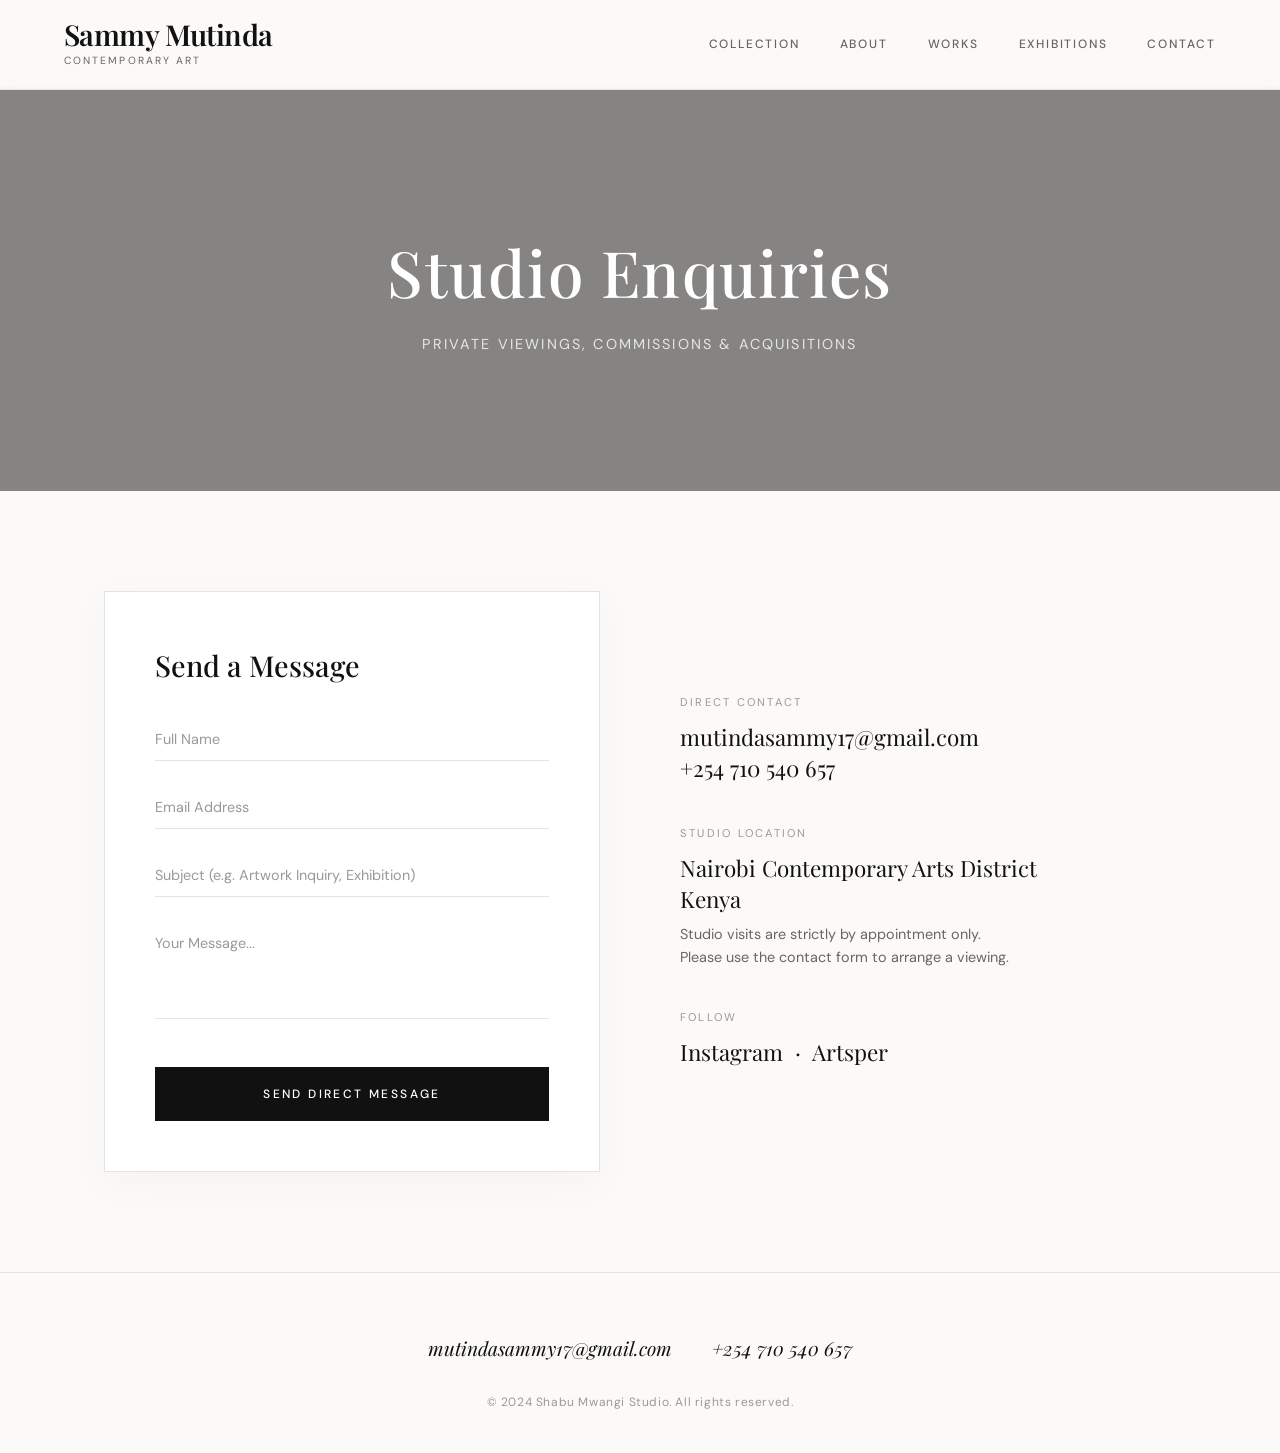
<file: contact.html>
<!DOCTYPE html>
<html lang="en">
<head>
<meta charset="UTF-8">
<meta name="viewport" content="width=device-width, initial-scale=1.0">
<title>Contact — Shabu Mwangi</title>
<link rel="stylesheet" href="styles.css">
<link href="https://fonts.googleapis.com/css2?family=Playfair+Display:ital,wght@0,400;0,500;0,600;1,400&family=DM+Sans:wght@300;400;500&display=swap" rel="stylesheet">
<style>
  /* ─── RESET & VARIABLES ─── */
  *, *::before, *::after { box-sizing: border-box; margin: 0; padding: 0; }

  :root {
    --bg-color: #fbfaf8;
    --text-main: #111111;
    --text-muted: #666666;
    --text-light: #999999;
    --border-color: #e5e4e0;
    --serif: 'Playfair Display', Georgia, serif;
    --sans: 'DM Sans', sans-serif;
    --transition: all 0.4s cubic-bezier(0.25, 0.46, 0.45, 0.94);
  }

  html { scroll-behavior: smooth; }

  body {
    font-family: var(--sans);
    background: var(--bg-color);
    color: var(--text-main);
    overflow-x: hidden;
    line-height: 1.6;
  }

  /* ─── HEADER ─── */
  header {
    position: fixed;
    top: 0; left: 0; right: 0;
    z-index: 100;
    background: rgba(251, 250, 248, 0.95);
    backdrop-filter: blur(10px);
    -webkit-backdrop-filter: blur(10px);
    border-bottom: 1px solid var(--border-color);
    padding: 20px 5vw;
    display: flex;
    justify-content: space-between;
    align-items: center;
  }

  .brand { display: flex; flex-direction: column; text-decoration: none; }
  .logo { font-family: var(--serif); font-size: 1.8rem; font-weight: 600; color: var(--text-main); line-height: 1; letter-spacing: -0.02em; }
  .logo-sub { font-size: 0.65rem; letter-spacing: 0.2em; text-transform: uppercase; color: var(--text-muted); margin-top: 4px; }



  /* ─── BANNER SECTION ─── */
  .contact-banner {
    margin-top: 86px; /* Offset for header */
    position: relative;
    height: 45vh;
    min-height: 350px;
    background-image: url('https://images.unsplash.com/photo-1513364776144-60967b0f800f?auto=format&fit=crop&w=1600&q=80');
    background-size: cover;
    background-position: center;
    display: flex;
    align-items: center;
    justify-content: center;
    text-align: center;
  }

  .banner-overlay {
    position: absolute;
    inset: 0;
    background: rgba(17, 17, 17, 0.5); /* Dark overlay for text readability */
  }

  .banner-content {
    position: relative;
    z-index: 10;
    color: #ffffff;
    padding: 0 5vw;
    animation: fadeInUp 0.8s ease forwards;
  }

  @keyframes fadeInUp {
    from { opacity: 0; transform: translateY(20px); }
    to { opacity: 1; transform: translateY(0); }
  }

  .banner-title {
    font-family: var(--serif);
    font-size: clamp(3rem, 5vw, 4.5rem);
    font-weight: 500;
    margin-bottom: 10px;
    letter-spacing: 0.02em;
  }

  .banner-subtitle {
    font-family: var(--sans);
    font-size: 0.9rem;
    letter-spacing: 0.15em;
    text-transform: uppercase;
    color: rgba(255, 255, 255, 0.8);
  }

  /* ─── CONTACT GRID SECTION ─── */
  .contact-section {
    padding: 100px 5vw;
    max-width: 1200px;
    margin: 0 auto;
  }

  .contact-grid {
    display: grid;
    grid-template-columns: 1fr 1fr;
    gap: 80px;
  }

  @media (max-width: 900px) {
    .contact-grid { grid-template-columns: 1fr; gap: 60px; }
  }

  /* ─── LEFT COLUMN: FORM ─── */
  .form-wrapper {
    background: #ffffff;
    padding: 50px;
    box-shadow: 0 10px 40px rgba(0,0,0,0.03);
    border: 1px solid var(--border-color);
  }

  .form-title {
    font-family: var(--serif);
    font-size: 1.8rem;
    font-weight: 500;
    margin-bottom: 30px;
    color: var(--text-main);
  }

  .form-group {
    margin-bottom: 25px;
  }

  .form-group input,
  .form-group textarea {
    width: 100%;
    border: none;
    border-bottom: 1px solid var(--border-color);
    background: transparent;
    padding: 12px 0;
    font-family: var(--sans);
    font-size: 0.9rem;
    color: var(--text-main);
    outline: none;
    transition: border-color 0.3s;
    resize: none;
  }

  .form-group input::placeholder,
  .form-group textarea::placeholder { color: var(--text-light); }
  .form-group input:focus,
  .form-group textarea:focus { border-bottom-color: var(--text-main); }

  .submit-btn {
    width: 100%;
    background: var(--text-main);
    color: #fff;
    border: 1px solid var(--text-main);
    padding: 18px;
    margin-top: 15px;
    font-family: var(--sans);
    font-size: 0.75rem;
    font-weight: 500;
    letter-spacing: 0.2em;
    text-transform: uppercase;
    cursor: pointer;
    transition: var(--transition);
  }

  .submit-btn:hover {
    background: transparent;
    color: var(--text-main);
  }

  @media (max-width: 600px) {
    .form-wrapper { padding: 30px 20px; }
  }

  /* ─── RIGHT COLUMN: INFO ─── */
  .info-wrapper {
    display: flex;
    flex-direction: column;
    justify-content: center;
  }

  .info-block {
    margin-bottom: 40px;
  }

  .info-block:last-child {
    margin-bottom: 0;
  }

  .info-label {
    font-size: 0.7rem;
    letter-spacing: 0.2em;
    text-transform: uppercase;
    color: var(--text-light);
    margin-bottom: 10px;
    display: block;
  }

  .info-content {
    font-family: var(--serif);
    font-size: 1.4rem;
    color: var(--text-main);
    line-height: 1.4;
  }

  .info-content a {
    color: var(--text-main);
    text-decoration: none;
    transition: opacity 0.3s;
  }

  .info-content a:hover {
    opacity: 0.6;
  }

  .info-subtext {
    font-family: var(--sans);
    font-size: 0.9rem;
    color: var(--text-muted);
    margin-top: 8px;
  }

  /* ─── FOOTER ─── */
  footer {
    background: var(--bg-color);
    padding: 60px 5vw 40px;
    text-align: center;
    border-top: 1px solid var(--border-color);
  }

  .footer-contact {
    display: flex;
    justify-content: center;
    gap: 40px;
    margin-bottom: 30px;
  }

  .footer-contact a {
    color: var(--text-main);
    text-decoration: none;
    font-family: var(--serif);
    font-size: 1.2rem;
    font-style: italic;
    transition: opacity 0.2s;
  }

  .footer-contact a:hover { opacity: 0.6; }

  .copyright {
    font-size: 0.75rem;
    color: var(--text-light);
    letter-spacing: 0.05em;
  }

  @media (max-width: 600px) {
    .footer-contact { flex-direction: column; gap: 15px; }
  }
</style>
</head>
<body>

<!-- HEADER -->
<header>
  <a class="brand" href="index.html">
    <span class="logo">Sammy Mutinda</span>
    <span class="logo-sub">Contemporary Art</span>
  </a>

  <button class="menu-toggle" id="menuToggle">☰</button>

  <nav id="mainNav">
    <a href="index.html">Collection</a>
    <a href="about.html" class="active">About</a>
    <a href="works.html">Works</a>
    <a href="exhibitions.html">Exhibitions</a>
    <a href="contact.html">Contact</a>
  </nav>
</header>

<!-- BANNER -->
<section class="contact-banner">
  <div class="banner-overlay"></div>
  <div class="banner-content">
    <h1 class="banner-title">Studio Enquiries</h1>
    <p class="banner-subtitle">Private Viewings, Commissions & Acquisitions</p>
  </div>
</section>

<!-- CONTACT GRID -->
<section class="contact-section">
  <div class="contact-grid">
    
    <!-- LEFT: FORM -->
    <div class="form-wrapper">
      <h2 class="form-title">Send a Message</h2>
      <div class="form-group">
        <input type="text" id="contactName" placeholder="Full Name">
      </div>
      <div class="form-group">
        <input type="email" id="contactEmail" placeholder="Email Address">
      </div>
      <div class="form-group">
        <input type="text" id="contactSubject" placeholder="Subject (e.g. Artwork Inquiry, Exhibition)">
      </div>
      <div class="form-group">
        <textarea id="contactMessage" rows="4" placeholder="Your Message..."></textarea>
      </div>
      <button class="submit-btn" id="submitContactBtn">Send Direct Message</button>
    </div>

    <!-- RIGHT: CONTACT INFO -->
    <div class="info-wrapper">
      
      <div class="info-block">
        <span class="info-label">Direct Contact</span>
        <div class="info-content">
          <a href="mailto:mutindasammy17@gmail.com">mutindasammy17@gmail.com</a><br>
          <a href="tel:+254710540657">+254 710 540 657</a>
        </div>
      </div>

      <div class="info-block">
        <span class="info-label">Studio Location</span>
        <div class="info-content">
          Nairobi Contemporary Arts District<br>
          Kenya
        </div>
        <div class="info-subtext">
          Studio visits are strictly by appointment only.<br>Please use the contact form to arrange a viewing.
        </div>
      </div>

      <div class="info-block">
        <span class="info-label">Follow</span>
        <div class="info-content">
          <a href="#" target="_blank">Instagram</a> &nbsp;&middot;&nbsp; 
          <a href="#" target="_blank">Artsper</a>
        </div>
      </div>

    </div>

  </div>
</section>

<!-- FOOTER -->
<footer>
  <div class="footer-contact">
    <a href="mailto:mutindasammy17@gmail.com">mutindasammy17@gmail.com</a>
    <a href="tel:+254710540657">+254 710 540 657</a>
  </div>
  <p class="copyright">&copy; 2024 Shabu Mwangi Studio. All rights reserved.</p>
</footer>

<script>
  // High-Converting Form Logic -> Directs immediately to WhatsApp
  const submitBtn = document.getElementById('submitContactBtn');

  submitBtn.addEventListener('click', () => {
    const name = document.getElementById('contactName').value.trim();
    const email = document.getElementById('contactEmail').value.trim();
    const subject = document.getElementById('contactSubject').value.trim();
    const message = document.getElementById('contactMessage').value.trim();

    if (!name || !email || !message) {
      alert("Please fill in your name, email, and message before sending.");
      return;
    }

    // Artist's WhatsApp Number (Update this to the actual number)
    const WA_NUMBER = "254710540657"; 
    
    // Formatting the message for WhatsApp
    const text = `*New Studio Enquiry*\n\n*Name:* ${name}\n*Email:* ${email}\n*Subject:* ${subject || 'General Inquiry'}\n\n*Message:*\n${message}`;
    
    // Create WhatsApp URL and open in a new tab
    const waUrl = `https://wa.me/${WA_NUMBER}?text=${encodeURIComponent(text)}`;
    window.open(waUrl, '_blank');
    
    // Optional: Clear the form after sending
    document.getElementById('contactName').value = '';
    document.getElementById('contactEmail').value = '';
    document.getElementById('contactSubject').value = '';
    document.getElementById('contactMessage').value = '';
  });
</script>
<script>
    const menuToggle = document.getElementById('menuToggle');
  const mainNav = document.getElementById('mainNav');

  menuToggle.addEventListener('click', () => {
    mainNav.classList.toggle('active');
  });

  document.querySelectorAll('#mainNav a').forEach(link => {
    link.addEventListener('click', () => {
      mainNav.classList.remove('active');
    });
  });
</script>
</body>
</html>
</file>
<file: styles.css>
/* ─── HEADER ─── */
  header {
    position: fixed;
    top: 0; left: 0; right: 0;
    z-index: 100;
    background: rgba(251, 250, 248, 0.95);
    backdrop-filter: blur(10px);
    -webkit-backdrop-filter: blur(10px);
    border-bottom: 1px solid var(--border-color);
    padding: 20px 5vw;
    display: flex;
    justify-content: space-between;
    align-items: center;
  }

  .brand {
    display: flex;
    flex-direction: column;
    text-decoration: none;
  }

  .logo {
    font-family: var(--serif);
    font-size: 1.8rem;
    font-weight: 600;
    color: var(--text-main);
    line-height: 1;
    letter-spacing: -0.02em;
  }

  .logo-sub {
    font-size: 0.65rem;
    letter-spacing: 0.2em;
    text-transform: uppercase;
    color: var(--text-muted);
    margin-top: 4px;
  }

  nav {
    display: flex;
    gap: 2.5rem;
  }

  nav a {
    font-family: var(--sans);
    font-size: 0.75rem;
    font-weight: 500;
    letter-spacing: 0.15em;
    text-transform: uppercase;
    color: var(--text-muted);
    text-decoration: none;
    transition: var(--transition);
    position: relative;
  }

  nav a::after {
    content: '';
    position: absolute;
    bottom: -4px; left: 0;
    width: 0; height: 1px;
    background: var(--text-main);
    transition: var(--transition);
  }

  nav a:hover { color: var(--text-main); }
  nav a:hover::after { width: 100%; }

  .menu-toggle {
    display: none;
    background: none;
    border: none;
    font-size: 28px;
    color: var(--text-main);
    cursor: pointer;
  }

  /* ─── MOBILE HEADER ─── */
  @media (max-width: 768px) {

    header {
      flex-direction: column;
      align-items: center;
      justify-content: center;
      padding: 14px 5vw;
      gap: 6px;
    }

    .menu-toggle {
      display: block;
      order: 1; /* hamburger on top */
    }

    .brand {
      order: 2; /* brand name below */
      align-items: center;
      text-align: center;
    }

    nav {
      order: 3;
      position: absolute;
      top: 100%;
      left: 0;
      width: 100%;
      background: rgba(251, 250, 248, 0.98);
      backdrop-filter: blur(10px);
      -webkit-backdrop-filter: blur(10px);
      border-top: 1px solid var(--border-color);
      display: none;
      flex-direction: column;
      gap: 0;
      padding: 15px 20px;
    }

    nav.active {
      display: flex;
    }

    nav a {
      padding: 12px 0;
      width: 100%;
      text-align: center;
    }
  }
</file>
